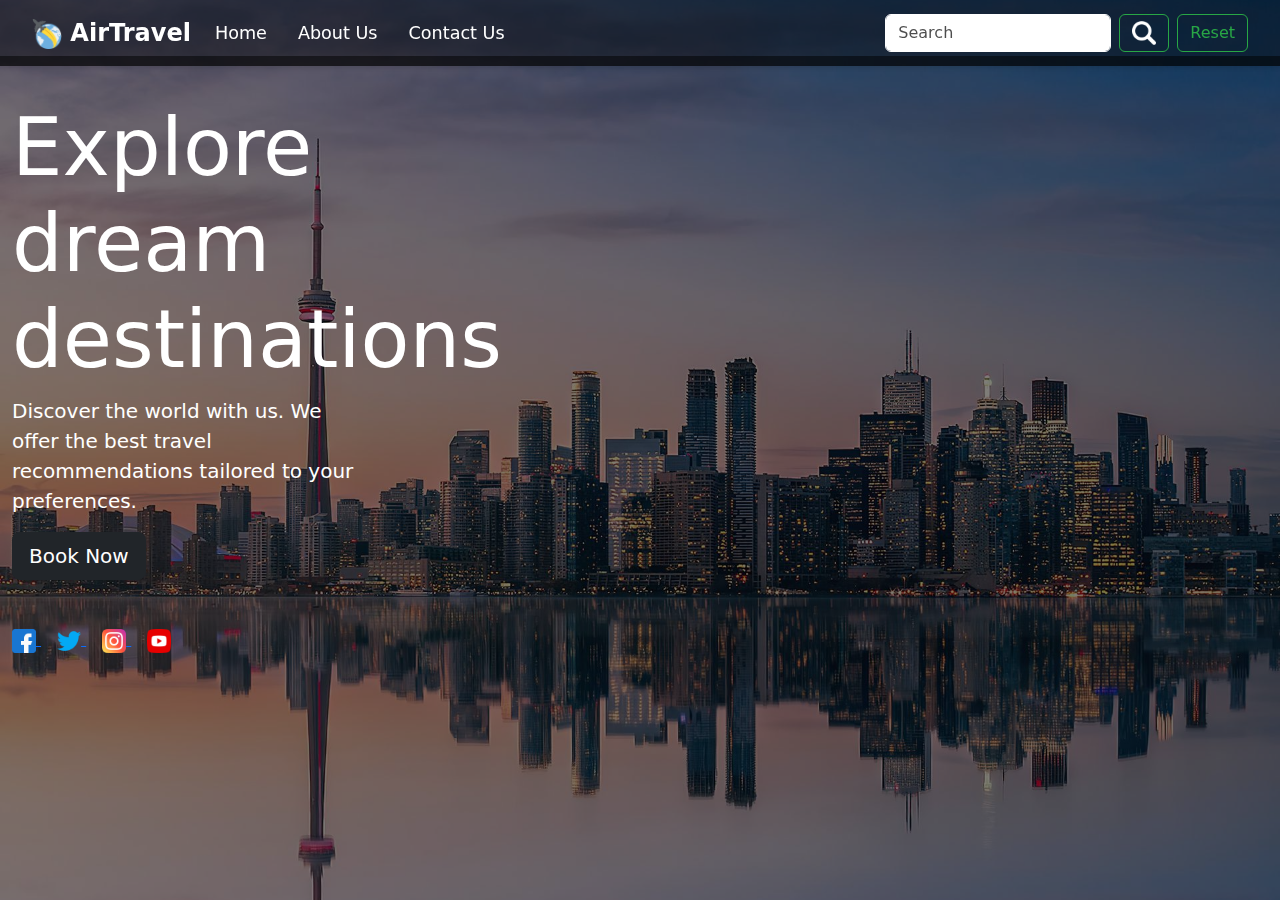
<file: index.html>
<!DOCTYPE html>
<html lang="en">
<head>
    <meta charset="UTF-8">
    <meta name="viewport" content="width=device-width, initial-scale=1.0">
    <title>Travel Recommendations</title>
    <link href="https://cdn.jsdelivr.net/npm/bootstrap@5.3.0-alpha1/dist/css/bootstrap.min.css" rel="stylesheet">
    <link rel="stylesheet" href="styles.css">
</head>
<body>
    <header>
        <nav class="navbar navbar-expand-lg custom-navbar">
            <div class="container-fluid">
                <a class="navbar-brand" href="#">
                    <img src="images/plane.png" alt="Logo" width="30" height="30" class="d-inline-block align-text-top">
                    AirTravel
                </a>
                <button class="navbar-toggler" type="button" data-bs-toggle="collapse" data-bs-target="#navbarNav" aria-controls="navbarNav" aria-expanded="false" aria-label="Toggle navigation">
                    <span class="navbar-toggler-icon"></span>
                </button>
                <div class="collapse navbar-collapse" id="navbarNav">
                    <ul class="navbar-nav me-auto mb-2 mb-lg-0">
                        <li class="nav-item">
                            <a class="nav-link" aria-current="page" href="index.html">Home</a>
                        </li>
                        <li class="nav-item">
                            <a class="nav-link" aria-current="page" href="about.html">About Us</a>
                        </li>
                        <li class="nav-item">
                            <a class="nav-link" aria-current="page" href="contact-us.html">Contact Us</a>
                        </li>
                    </ul>
                    <form class="d-flex" id="searchForm">
                        <input class="form-control me-2" type="search" placeholder="Search" aria-label="Search" id="searchInput">
                        <button class="btn btn-outline-success me-2" type="submit" id="btnSearch">
                            <img src="images/search.png" alt="Search" width="24" height="24">
                        </button>
                        <button class="btn btn-outline-success" type="button" id="resetButton">Reset</button>
                    </form>
                </div>
            </div>
        </nav>
    </header>

    <main class="container-fluid d-flex flex-row align-items-start justify-content-start">
        <div class="left-column">
            <div class="text-start mt-4">
                <h1 class="display-1 text-white">Explore dream destinations</h1>
                <p class="lead text-white">Discover the world with us. We offer the best travel recommendations tailored to your preferences.</p>
                <button class="btn btn-dark btn-lg mb-4">Book Now</button>
                <div class="social-icons mt-4">
                    <a href="#" class="me-3" aria-label="Facebook">
                        <img src="images/facebook.png" alt="Facebook" width="24" height="24">
                    </a>
                    <a href="#" class="me-3" aria-label="Twitter">
                        <img src="images/twitter.png" alt="Twitter" width="24" height="24">
                    </a>
                    <a href="#" class="me-3" aria-label="Instagram">
                        <img src="images/instagram.png" alt="Instagram" width="24" height="24">
                    </a>
                    <a href="#" class="me-3" aria-label="YouTube">
                        <img src="images/youtube.png" alt="YouTube" width="24" height="24">
                    </a>
                </div>
            </div>
        </div>
        <div id="results" class="right-column mt-5">
            <!-- Results from JSON will be injected here -->
        </div>
    </main>

    <script src="travel_recommendation.js"></script>
    <script src="https://cdn.jsdelivr.net/npm/bootstrap@5.3.0-alpha1/dist/js/bootstrap.bundle.min.js"></script>
</body>
</html>
</file>
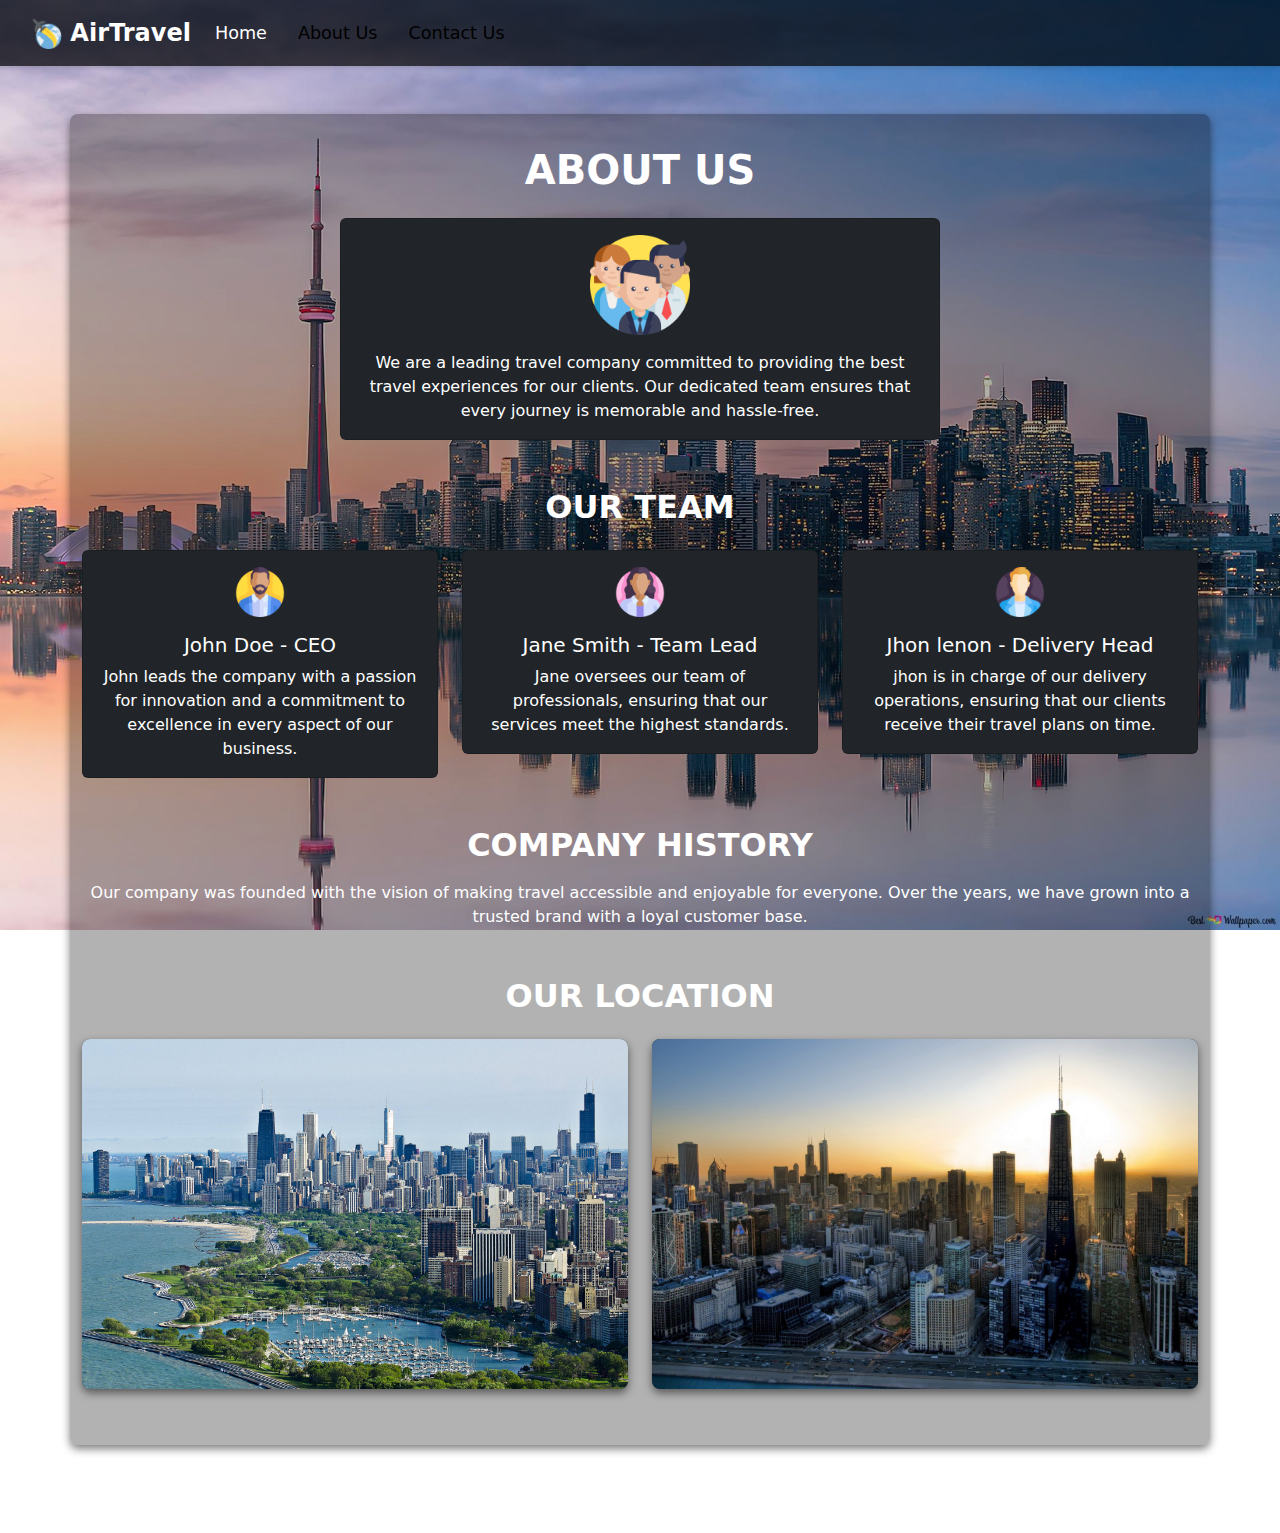
<file: about-us.html>
<!DOCTYPE html>
<html lang="en">

<head>
    <meta charset="UTF-8">
    <meta name="viewport" content="width=device-width, initial-scale=1.0">
    <title>About Us - AirTravel</title>
    <link href="https://cdn.jsdelivr.net/npm/bootstrap@5.3.0-alpha1/dist/css/bootstrap.min.css" rel="stylesheet">
    <style>
        body {
            background-image: url('images/background.jpg');
            background-size: cover;
            background-position: center;
            background-repeat: no-repeat;
            background-attachment: fixed;
            min-height: 100vh;
            color: white;
        }

        main {
            min-height: calc(100vh - 56px);
            background-color: rgba(0, 0, 0, 0.3); /* Transparent background */
            padding-top: 60px; /* Push content down */
            border-radius: 8px; /* Optional: rounded corners */
            box-shadow: 0 4px 8px rgba(0, 0, 0, 0.5); /* Optional: shadow effect */
            padding: 2rem; /* Add some padding inside the container */
        }

        h1, h2 {
            font-weight: 700; /* Thicker headings */
        }

        .card {
            background-color: rgba(0, 0, 0, 0.7); /* Dark transparent background for cards */
        }

        .location-card {
            border-radius: 8px;
            box-shadow: 0 4px 8px rgba(0, 0, 0, 0.5);
            overflow: hidden;
            background-color: rgba(0, 0, 0, 0.7);
            height: 350px; /* Set a fixed height for the container */
        }

        .location-card img {
            width: 100%;
            height: 100%;
            object-fit: cover; /* Ensure images cover the container without distortion */
        }

        .location-card .card-body {
            padding: 1rem;
        }

        .custom-navbar {
            background-color: rgba(0, 0, 0, 0.7);
            padding: 10px 20px;
            box-shadow: 0 2px 4px rgba(0, 0, 0, 0.1);
        }

        .custom-navbar .navbar-brand {
            color: #fff;
            font-size: 1.5rem;
            font-weight: bold;
        }

        .custom-navbar .navbar-brand:hover {
            color: #f8f9fa;
        }

        .custom-navbar .nav-link {
            color: #fff;
            font-size: 1.1rem;
            margin-right: 15px;
            transition: color 0.3s ease;
        }

        .custom-navbar .nav-link:hover {
            color: #f8f9fa;
        }

        .custom-navbar .navbar-toggler-icon {
            background-image: url("data:image/svg+xml,%3csvg xmlns='http://www.w3.org/2000/svg' viewBox='0 0 30 30'%3e%3cpath stroke='rgba%28255, 255, 255, 1%29' stroke-linecap='round' stroke-miterlimit='10' stroke-width='2' d='M4 7h22M4 15h22M4 23h22'/%3e%3c/svg%3e");
        }

        .custom-navbar .navbar-toggler {
            border-color: rgba(255, 255, 255, 0.5);
        }
    </style>
</head>

<body>
    <header>
        <nav class="navbar navbar-expand-lg custom-navbar">
            <div class="container-fluid">
                <a class="navbar-brand" href="#">
                    <img src="images/plane.png" alt="Logo" width="30" height="30" class="d-inline-block align-text-top">
                    AirTravel
                </a>
                <button class="navbar-toggler" type="button" data-bs-toggle="collapse" data-bs-target="#navbarNav"
                    aria-controls="navbarNav" aria-expanded="false" aria-label="Toggle navigation">
                    <span class="navbar-toggler-icon"></span>
                </button>
                <div class="collapse navbar-collapse" id="navbarNav">
                    <ul class="navbar-nav me-auto mb-2 mb-lg-0">
                        <li class="nav-item">
                            <a class="nav-link" href="travel_recommendation.html">Home</a>
                        </li>
                        <li class="nav-item">
                            <a class="nav-link active" aria-current="page" href="about-us.html">About Us</a>
                        </li>
                        <li class="nav-item">
                            <a class="nav-link active" aria-current="page" href="contact-us.html">Contact Us</a>
                        </li>
                    </ul>
                </div>
            </div>
        </nav>
    </header>

    <main class="container mt-5">
        <section id="about-us" class="text-center text-white">
            <h1>ABOUT US</h1>
            <div class="card mx-auto mt-4 bg-dark text-white" style="max-width: 600px;">
                <div class="card-body">
                    <img src="images/team.png" class="card-img-top mb-3" alt="Team" style="width: 100px; height: auto;">
                    <p class="card-text">We are a leading travel company committed to providing the best travel experiences for our clients. Our dedicated team ensures that every journey is memorable and hassle-free.</p>
                </div>
            </div>
        </section>

        <section id="our-team" class="mt-5 text-white">
            <h2 class="text-center">OUR TEAM</h2>
            <div class="row mt-4 text-center">
                <div class="col-md-4">
                    <div class="card bg-dark text-white">
                        <div class="card-body">
                            <img src="images/ceo.png" class="card-img-top mb-3" alt="CEO" style="width: 50px; height: auto;">
                            <h5 class="card-title">John Doe - CEO</h5>
                            <p class="card-text">John leads the company with a passion for innovation and a commitment to excellence in every aspect of our business.</p>
                        </div>
                    </div>
                </div>
                <div class="col-md-4">
                    <div class="card bg-dark text-white">
                        <div class="card-body">
                            <img src="images/teamlead.png" class="card-img-top mb-3" alt="Team Lead" style="width: 50px; height: auto;">
                            <h5 class="card-title">Jane Smith - Team Lead</h5>
                            <p class="card-text">Jane oversees our team of professionals, ensuring that our services meet the highest standards.</p>
                        </div>
                    </div>
                </div>
                <div class="col-md-4">
                    <div class="card bg-dark text-white">
                        <div class="card-body">
                            <img src="images/deliveryhead.png" class="card-img-top mb-3" alt="Delivery Head" style="width: 50px; height: auto;">
                            <h5 class="card-title">Jhon lenon - Delivery Head</h5>
                            <p class="card-text">jhon is in charge of our delivery operations, ensuring that our clients receive their travel plans on time.</p>
                        </div>
                    </div>
                </div>
            </div>
        </section>

        <section id="company-history" class="mt-5 text-white">
            <h2 class="text-center">COMPANY HISTORY</h2>
            <p class="mt-3 text-center">Our company was founded with the vision of making travel accessible and enjoyable for everyone. Over the years, we have grown into a trusted brand with a loyal customer base.</p>
        </section>

        <section id="our-location" class="mt-5 text-white">
            <h2 class="text-center">OUR LOCATION</h2>
            <div class="row mt-4">
                <div class="col-md-6 mb-4">
                    <div class="location-card">
                        <img src="images/location1.jpg" alt="Location 1" class="img-fluid">
                    </div>
                </div>
                <div class="col-md-6 mb-4">
                    <div class="location-card">
                        <img src="images/location2.jpg" alt="Location 2" class="img-fluid">
                    </div>
                </div>
            </div>
        </section>
    </main>

    <footer class="text-center mt-5 text-white">
        <p>&copy; 2024 AirTravel. All rights reserved.</p>
    </footer>

    <script src="https://cdn.jsdelivr.net/npm/bootstrap@5.3.0-alpha1/dist/js/bootstrap.bundle.min.js"></script>
</body>

</html>
</file>
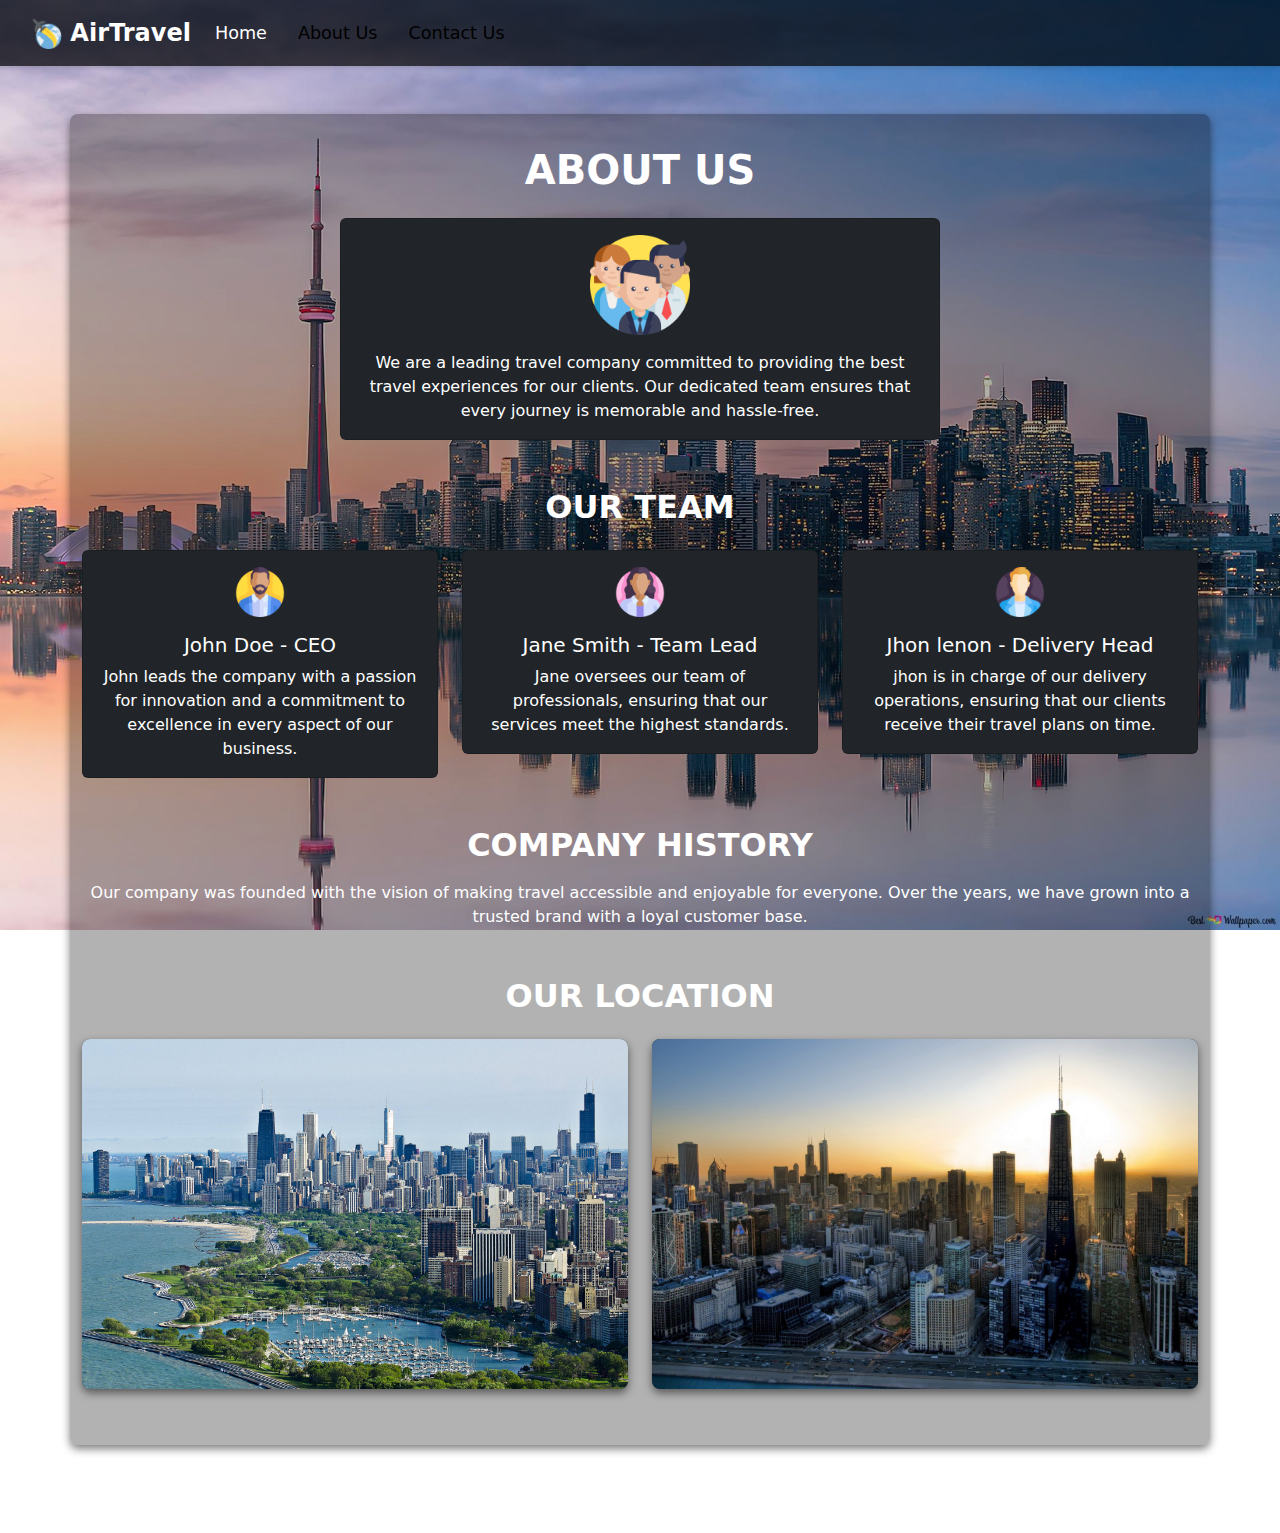
<file: about.html>
<!DOCTYPE html>
<html lang="en">

<head>
    <meta charset="UTF-8">
    <meta name="viewport" content="width=device-width, initial-scale=1.0">
    <title>About Us - AirTravel</title>
    <link href="https://cdn.jsdelivr.net/npm/bootstrap@5.3.0-alpha1/dist/css/bootstrap.min.css" rel="stylesheet">
    <style>
        body {
            background-image: url('images/background.jpg');
            background-size: cover;
            background-position: center;
            background-repeat: no-repeat;
            background-attachment: fixed;
            min-height: 100vh;
            color: white;
        }

        main {
            min-height: calc(100vh - 56px);
            background-color: rgba(0, 0, 0, 0.3); /* Transparent background */
            padding-top: 60px; /* Push content down */
            border-radius: 8px; /* Optional: rounded corners */
            box-shadow: 0 4px 8px rgba(0, 0, 0, 0.5); /* Optional: shadow effect */
            padding: 2rem; /* Add some padding inside the container */
        }

        h1, h2 {
            font-weight: 700; /* Thicker headings */
        }

        .card {
            background-color: rgba(0, 0, 0, 0.7); /* Dark transparent background for cards */
        }

        .location-card {
            border-radius: 8px;
            box-shadow: 0 4px 8px rgba(0, 0, 0, 0.5);
            overflow: hidden;
            background-color: rgba(0, 0, 0, 0.7);
            height: 350px; /* Set a fixed height for the container */
        }

        .location-card img {
            width: 100%;
            height: 100%;
            object-fit: cover; /* Ensure images cover the container without distortion */
        }

        .location-card .card-body {
            padding: 1rem;
        }

        .custom-navbar {
            background-color: rgba(0, 0, 0, 0.7);
            padding: 10px 20px;
            box-shadow: 0 2px 4px rgba(0, 0, 0, 0.1);
        }

        .custom-navbar .navbar-brand {
            color: #fff;
            font-size: 1.5rem;
            font-weight: bold;
        }

        .custom-navbar .navbar-brand:hover {
            color: #f8f9fa;
        }

        .custom-navbar .nav-link {
            color: #fff;
            font-size: 1.1rem;
            margin-right: 15px;
            transition: color 0.3s ease;
        }

        .custom-navbar .nav-link:hover {
            color: #f8f9fa;
        }

        .custom-navbar .navbar-toggler-icon {
            background-image: url("data:image/svg+xml,%3csvg xmlns='http://www.w3.org/2000/svg' viewBox='0 0 30 30'%3e%3cpath stroke='rgba%28255, 255, 255, 1%29' stroke-linecap='round' stroke-miterlimit='10' stroke-width='2' d='M4 7h22M4 15h22M4 23h22'/%3e%3c/svg%3e");
        }

        .custom-navbar .navbar-toggler {
            border-color: rgba(255, 255, 255, 0.5);
        }
    </style>
</head>

<body>
    <header>
        <nav class="navbar navbar-expand-lg custom-navbar">
            <div class="container-fluid">
                <a class="navbar-brand" href="#">
                    <img src="images/plane.png" alt="Logo" width="30" height="30" class="d-inline-block align-text-top">
                    AirTravel
                </a>
                <button class="navbar-toggler" type="button" data-bs-toggle="collapse" data-bs-target="#navbarNav"
                    aria-controls="navbarNav" aria-expanded="false" aria-label="Toggle navigation">
                    <span class="navbar-toggler-icon"></span>
                </button>
                <div class="collapse navbar-collapse" id="navbarNav">
                    <ul class="navbar-nav me-auto mb-2 mb-lg-0">
                        <li class="nav-item">
                            <a class="nav-link" href="index.html">Home</a>
                        </li>
                        <li class="nav-item">
                            <a class="nav-link active" aria-current="page" href="about.html">About Us</a>
                        </li>
                        <li class="nav-item">
                            <a class="nav-link active" aria-current="page" href="contact-us.html">Contact Us</a>
                        </li>
                    </ul>
                </div>
            </div>
        </nav>
    </header>

    <main class="container mt-5">
        <section id="about-us" class="text-center text-white">
            <h1>ABOUT US</h1>
            <div class="card mx-auto mt-4 bg-dark text-white" style="max-width: 600px;">
                <div class="card-body">
                    <img src="images/team.png" class="card-img-top mb-3" alt="Team" style="width: 100px; height: auto;">
                    <p class="card-text">We are a leading travel company committed to providing the best travel experiences for our clients. Our dedicated team ensures that every journey is memorable and hassle-free.</p>
                </div>
            </div>
        </section>

        <section id="our-team" class="mt-5 text-white">
            <h2 class="text-center">OUR TEAM</h2>
            <div class="row mt-4 text-center">
                <div class="col-md-4">
                    <div class="card bg-dark text-white">
                        <div class="card-body">
                            <img src="images/ceo.png" class="card-img-top mb-3" alt="CEO" style="width: 50px; height: auto;">
                            <h5 class="card-title">John Doe - CEO</h5>
                            <p class="card-text">John leads the company with a passion for innovation and a commitment to excellence in every aspect of our business.</p>
                        </div>
                    </div>
                </div>
                <div class="col-md-4">
                    <div class="card bg-dark text-white">
                        <div class="card-body">
                            <img src="images/teamlead.png" class="card-img-top mb-3" alt="Team Lead" style="width: 50px; height: auto;">
                            <h5 class="card-title">Jane Smith - Team Lead</h5>
                            <p class="card-text">Jane oversees our team of professionals, ensuring that our services meet the highest standards.</p>
                        </div>
                    </div>
                </div>
                <div class="col-md-4">
                    <div class="card bg-dark text-white">
                        <div class="card-body">
                            <img src="images/deliveryhead.png" class="card-img-top mb-3" alt="Delivery Head" style="width: 50px; height: auto;">
                            <h5 class="card-title">Jhon lenon - Delivery Head</h5>
                            <p class="card-text">jhon is in charge of our delivery operations, ensuring that our clients receive their travel plans on time.</p>
                        </div>
                    </div>
                </div>
            </div>
        </section>

        <section id="company-history" class="mt-5 text-white">
            <h2 class="text-center">COMPANY HISTORY</h2>
            <p class="mt-3 text-center">Our company was founded with the vision of making travel accessible and enjoyable for everyone. Over the years, we have grown into a trusted brand with a loyal customer base.</p>
        </section>

        <section id="our-location" class="mt-5 text-white">
            <h2 class="text-center">OUR LOCATION</h2>
            <div class="row mt-4">
                <div class="col-md-6 mb-4">
                    <div class="location-card">
                        <img src="images/location1.jpg" alt="Location 1" class="img-fluid">
                    </div>
                </div>
                <div class="col-md-6 mb-4">
                    <div class="location-card">
                        <img src="images/location2.jpg" alt="Location 2" class="img-fluid">
                    </div>
                </div>
            </div>
        </section>
    </main>

    <footer class="text-center mt-5 text-white">
        <p>&copy; 2024 AirTravel. All rights reserved.</p>
    </footer>

    <script src="https://cdn.jsdelivr.net/npm/bootstrap@5.3.0-alpha1/dist/js/bootstrap.bundle.min.js"></script>
</body>

</html>
</file>
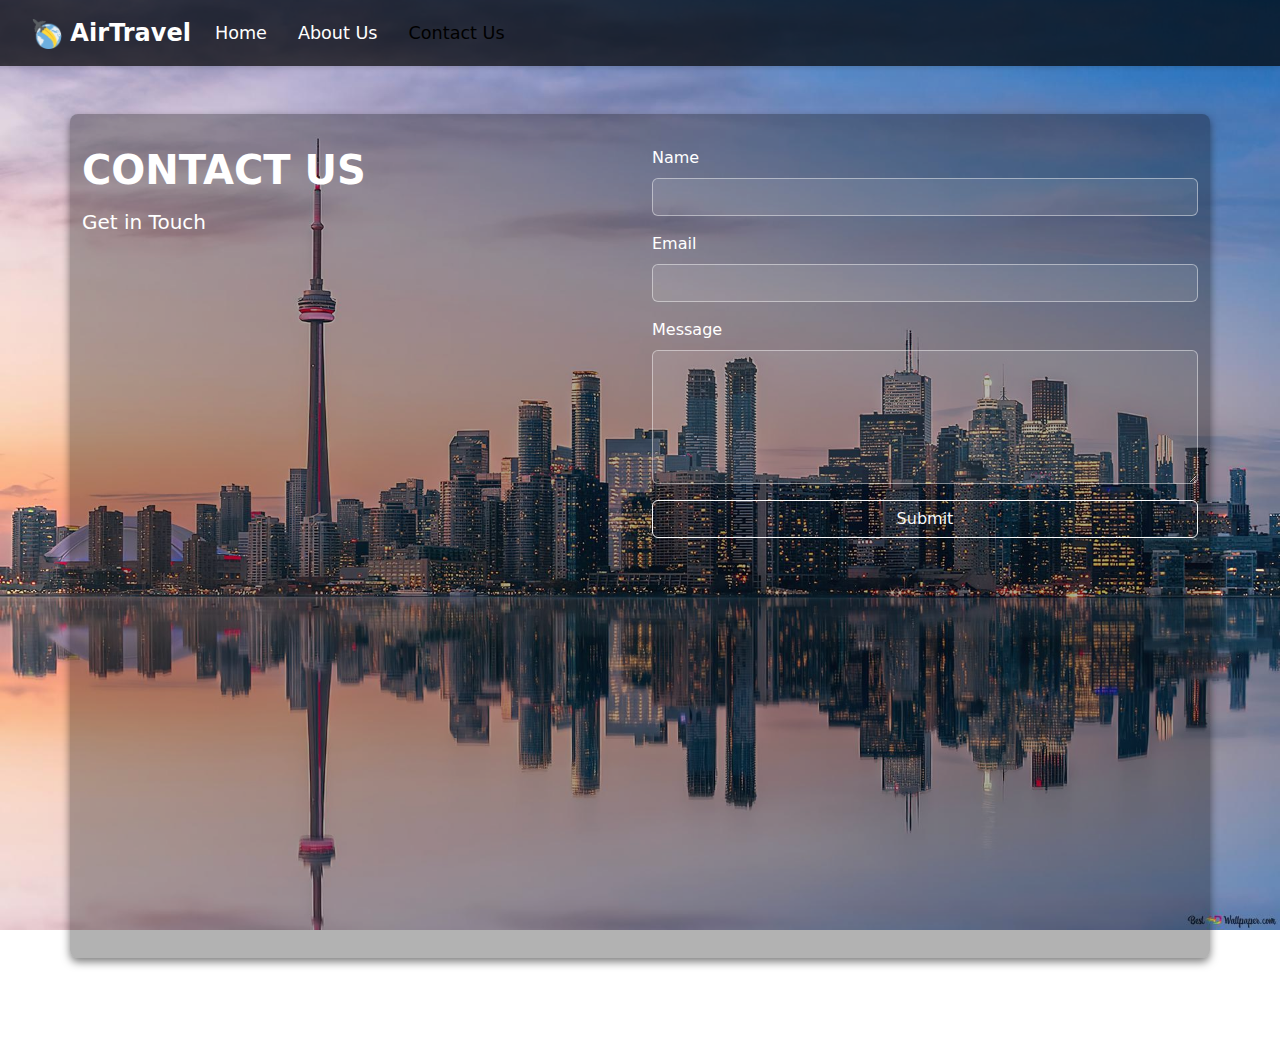
<file: contact-us.html>
<!DOCTYPE html>
<html lang="en">

<head>
    <meta charset="UTF-8">
    <meta name="viewport" content="width=device-width, initial-scale=1.0">
    <title>Contact Us - AirTravel</title>
    <link href="https://cdn.jsdelivr.net/npm/bootstrap@5.3.0-alpha1/dist/css/bootstrap.min.css" rel="stylesheet">
    <style>
        body {
            background-image: url('images/background.jpg');
            background-size: cover;
            background-position: center;
            background-repeat: no-repeat;
            background-attachment: fixed;
            min-height: 100vh;
            color: white;
        }

        main {
            min-height: calc(100vh - 56px);
            background-color: rgba(0, 0, 0, 0.3); /* More transparent background */
            padding-top: 60px; /* Push content down */
            border-radius: 8px; /* Optional: rounded corners */
            box-shadow: 0 4px 8px rgba(0, 0, 0, 0.5); /* Optional: shadow effect */
            padding: 2rem; /* Add some padding inside the container */
        }

        .form-control {
            background-color: rgba(255, 255, 255, 0.1); /* Transparent background */
            border-color: rgba(255, 255, 255, 0.5);
            color: white;
        }

        .form-control::placeholder {
            color: rgba(255, 255, 255, 0.7);
        }

        h1 {
            font-weight: 700; /* Thicker title */
        }

        .custom-navbar {
            background-color: rgba(0, 0, 0, 0.7);
            padding: 10px 20px;
            box-shadow: 0 2px 4px rgba(0, 0, 0, 0.1);
        }

        .custom-navbar .navbar-brand {
            color: #fff;
            font-size: 1.5rem;
            font-weight: bold;
        }

        .custom-navbar .navbar-brand:hover {
            color: #f8f9fa;
        }

        .custom-navbar .nav-link {
            color: #fff;
            font-size: 1.1rem;
            margin-right: 15px;
            transition: color 0.3s ease;
        }

        .custom-navbar .nav-link:hover {
            color: #f8f9fa;
        }

        .custom-navbar .navbar-toggler-icon {
            background-image: url("data:image/svg+xml,%3csvg xmlns='http://www.w3.org/2000/svg' viewBox='0 0 30 30'%3e%3cpath stroke='rgba%28255, 255, 255, 1%29' stroke-linecap='round' stroke-miterlimit='10' stroke-width='2' d='M4 7h22M4 15h22M4 23h22'/%3e%3c/svg%3e");
        }

        .custom-navbar .navbar-toggler {
            border-color: rgba(255, 255, 255, 0.5);
        }
    </style>
</head>

<body>
    <header>
        <nav class="navbar navbar-expand-lg custom-navbar">
            <div class="container-fluid">
                <a class="navbar-brand" href="index.html">
                    <img src="images/plane.png" alt="Logo" width="30" height="30" class="d-inline-block align-text-top">
                    AirTravel
                </a>
                <button class="navbar-toggler" type="button" data-bs-toggle="collapse" data-bs-target="#navbarNav" aria-controls="navbarNav" aria-expanded="false" aria-label="Toggle navigation">
                    <span class="navbar-toggler-icon"></span>
                </button>
                <div class="collapse navbar-collapse" id="navbarNav">
                    <ul class="navbar-nav me-auto mb-2 mb-lg-0">
                        <li class="nav-item">
                            <a class="nav-link" href="travel_recommendation.html">Home</a>
                        </li>
                        <li class="nav-item">
                            <a class="nav-link" href="about-us.html">About Us</a>
                        </li>
                        <li class="nav-item">
                            <a class="nav-link active" aria-current="page" href="contact-us.html">Contact Us</a>
                        </li>
                    </ul>
                </div>
            </div>
        </nav>
    </header>

    <main class="container mt-5 text-white">
        <div class="row">
            <!-- Contact Information Section -->
            <div class="col-md-6">
                <h1 class="mb-3">CONTACT US</h1>
                <h5>Get in Touch</h5>
            </div>

            <!-- Contact Form Section -->
            <div class="col-md-6">
                <form action="#" method="post">
                    <div class="mb-3">
                        <label for="name" class="form-label">Name</label>
                        <input type="text" class="form-control" id="name" name="name" required>
                    </div>
                    <div class="mb-3">
                        <label for="email" class="form-label">Email</label>
                        <input type="email" class="form-control" id="email" name="email" required>
                    </div>
                    <div class="mb-3">
                        <label for="message" class="form-label">Message</label>
                        <textarea class="form-control" id="message" name="message" rows="5" required></textarea>
                    </div>
                    <button type="submit" class="btn btn-outline-light w-100">Submit</button>
                </form>
            </div>
        </div>
    </main>

    <footer class="text-center mt-5 text-white">
        <p>&copy; 2024 AirTravel. All rights reserved.</p>
    </footer>

    <script src="https://cdn.jsdelivr.net/npm/bootstrap@5.3.0-alpha1/dist/js/bootstrap.bundle.min.js"></script>
</body>

</html>
</file>
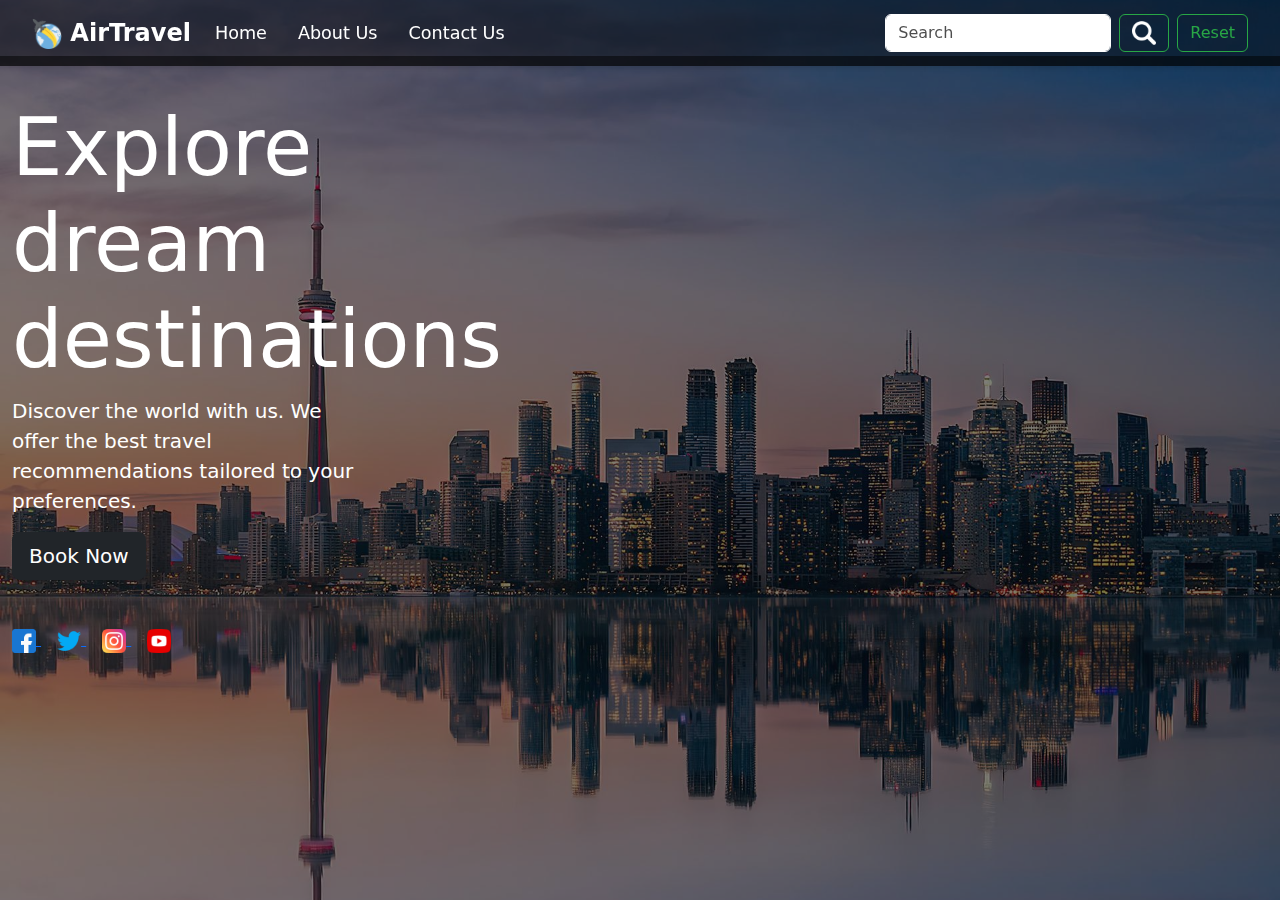
<file: travel_recommendation.html>
<!DOCTYPE html>
<html lang="en">
<head>
    <meta charset="UTF-8">
    <meta name="viewport" content="width=device-width, initial-scale=1.0">
    <title>Travel Recommendations</title>
    <link href="https://cdn.jsdelivr.net/npm/bootstrap@5.3.0-alpha1/dist/css/bootstrap.min.css" rel="stylesheet">
    <link rel="stylesheet" href="styles.css">
</head>
<body>
    <header>
        <nav class="navbar navbar-expand-lg custom-navbar">
            <div class="container-fluid">
                <a class="navbar-brand" href="#">
                    <img src="images/plane.png" alt="Logo" width="30" height="30" class="d-inline-block align-text-top">
                    AirTravel
                </a>
                <button class="navbar-toggler" type="button" data-bs-toggle="collapse" data-bs-target="#navbarNav" aria-controls="navbarNav" aria-expanded="false" aria-label="Toggle navigation">
                    <span class="navbar-toggler-icon"></span>
                </button>
                <div class="collapse navbar-collapse" id="navbarNav">
                    <ul class="navbar-nav me-auto mb-2 mb-lg-0">
                        <li class="nav-item">
                            <a class="nav-link" aria-current="page" href="travel_recommendation.html">Home</a>
                        </li>
                        <li class="nav-item">
                            <a class="nav-link" aria-current="page" href="about-us.html">About Us</a>
                        </li>
                        <li class="nav-item">
                            <a class="nav-link" aria-current="page" href="contact-us.html">Contact Us</a>
                        </li>
                    </ul>
                    <form class="d-flex" id="searchForm">
                        <input class="form-control me-2" type="search" placeholder="Search" aria-label="Search" id="searchInput">
                        <button class="btn btn-outline-success me-2" type="submit">
                            <img src="images/search.png" alt="Search" width="24" height="24">
                        </button>
                        <button class="btn btn-outline-success" type="button" id="resetButton">Reset</button>
                    </form>
                </div>
            </div>
        </nav>
    </header>

    <main class="container-fluid d-flex flex-row align-items-start justify-content-start">
        <div class="left-column">
            <div class="text-start mt-4">
                <h1 class="display-1 text-white">Explore dream destinations</h1>
                <p class="lead text-white">Discover the world with us. We offer the best travel recommendations tailored to your preferences.</p>
                <button class="btn btn-dark btn-lg mb-4">Book Now</button>
                <div class="social-icons mt-4">
                    <a href="#" class="me-3" aria-label="Facebook">
                        <img src="images/facebook.png" alt="Facebook" width="24" height="24">
                    </a>
                    <a href="#" class="me-3" aria-label="Twitter">
                        <img src="images/twitter.png" alt="Twitter" width="24" height="24">
                    </a>
                    <a href="#" class="me-3" aria-label="Instagram">
                        <img src="images/instagram.png" alt="Instagram" width="24" height="24">
                    </a>
                    <a href="#" class="me-3" aria-label="YouTube">
                        <img src="images/youtube.png" alt="YouTube" width="24" height="24">
                    </a>
                </div>
            </div>
        </div>
        <div id="results" class="right-column mt-5">
            <!-- Results from JSON will be injected here -->
        </div>
    </main>

    <script src="travel_recommendation.js"></script>
    <script src="https://cdn.jsdelivr.net/npm/bootstrap@5.3.0-alpha1/dist/js/bootstrap.bundle.min.js"></script>
</body>
</html>
</file>
<file: styles.css>
body {
    background-image: url('images/background.jpg');
    background-size: cover;
    background-position: center;
    background-repeat: no-repeat;
    background-attachment: fixed;
    min-height: 100vh;
    margin: 0;
    padding-top: 56px; /* Add padding to body to prevent content from being hidden under the fixed navbar */
}

main {
    min-height: calc(100vh - 56px);
    background-color: rgba(0, 0, 0, 0.5);
    padding: 20px;
    display: flex;
    justify-content: space-between;
}

.left-column {
    width: 30%;
    padding-right: 20px;
    position: sticky;
    top: 56px; /* Position sticky with top offset to match navbar height */
    align-self: flex-start; /* Ensure it stays at the top */
}

.right-column {
    width: 70%;
    display: flex;
    flex-direction: column;
    align-items: flex-end; /* Align content to the right */
}

.social-icons {
    margin-top: 40px; /* Increased margin to move social icons further down */
}

.social-icons a:hover {
    opacity: 0.7;
}

.custom-navbar {
    background-color: rgba(0, 0, 0, 0.7);
    padding: 10px 20px;
    box-shadow: 0 2px 4px rgba(0, 0, 0, 0.1);
    position: fixed;
    top: 0;
    width: 100%;
    z-index: 1000; /* Ensure navbar is above other content */
}

.custom-navbar .navbar-brand {
    color: #fff;
    font-size: 1.5rem;
    font-weight: bold;
}

.custom-navbar .navbar-brand:hover {
    color: #f8f9fa;
}

.custom-navbar .nav-link {
    color: #fff;
    font-size: 1.1rem;
    margin-right: 15px;
    transition: color 0.3s ease;
}

.custom-navbar .nav-link:hover {
    color: #f8f9fa;
}

.custom-navbar .navbar-toggler-icon {
    background-image: url("data:image/svg+xml,%3csvg xmlns='http://www.w3.org/2000/svg' viewBox='0 0 30 30'%3e%3cpath stroke='rgba%28255, 255, 255, 1%29' stroke-linecap='round' stroke-miterlimit='10' stroke-width='2' d='M4 7h22M4 15h22M4 23h22'/%3e%3c/svg%3e");
}

.custom-navbar .navbar-toggler {
    border-color: rgba(255, 255, 255, 0.5);
}

.custom-navbar .form-control {
    background-color: #fff;
    border-color: #fff;
    color: #000;
}

.custom-navbar .form-control::placeholder {
    color: rgba(0, 0, 0, 0.7);
}

.custom-navbar .btn-outline-success {
    border-color: #28a745;
    color: #28a745;
    transition: background-color 0.3s ease, color 0.3s ease;
}

.custom-navbar .btn-outline-success:hover {
    background-color: #28a745;
    color: #fff;
}

.card-img-top {
    object-fit: cover;
}
</file>
